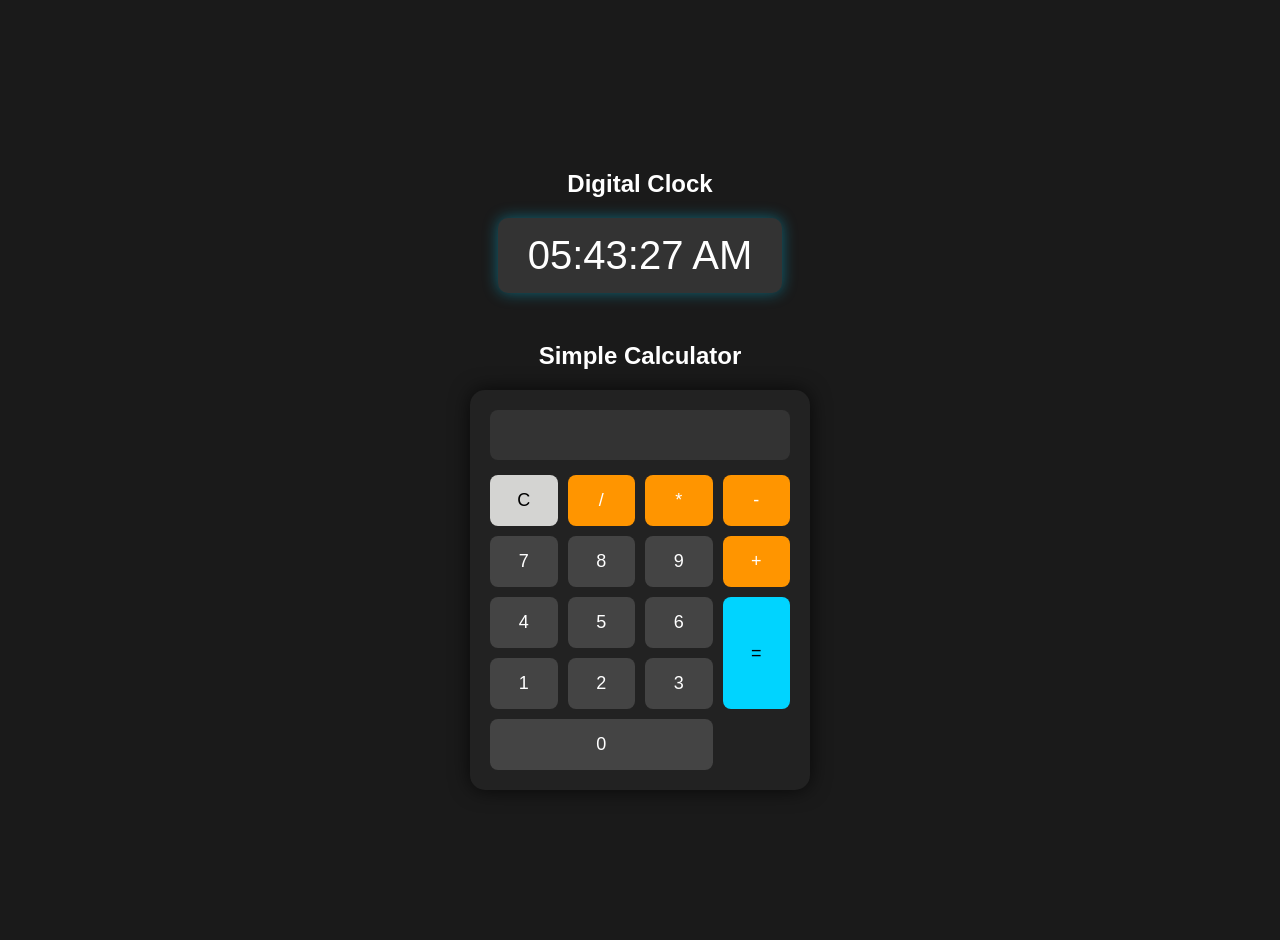
<file: index.html>
<!DOCTYPE html>
<html lang="en">
<head>
    <meta charset="UTF-8">
    <meta name="viewport" content="width=device-width, initial-scale=1.0">
    <title>JS Mini Projects</title>
    <style>
        body {
            background-color: #1a1a1a;
            color: #ffffff;
            font-family: 'Arial', sans-serif;
            display: flex;
            flex-direction: column;
            align-items: center;
            justify-content: center;
            min-height: 100vh;
            margin: 0;
            padding: 20px;
        }
        .clock {
            font-size: 40px;
            background: #333;
            padding: 15px 30px;
            border-radius: 10px;
            box-shadow: 0 0 15px rgba(0,212,255,0.4);
            margin-bottom: 30px;
        }
        .calculator {
            background-color: #222;
            padding: 20px;
            border-radius: 15px;
            box-shadow: 0 0 20px rgba(0, 0, 0, 0.7);
            width: 300px;
        }
        #display {
            width: 100%;
            height: 50px;
            background-color: #333;
            border: none;
            border-radius: 8px;
            color: #fff;
            font-size: 24px;
            text-align: right;
            padding: 10px;
            box-sizing: border-box;
            margin-bottom: 15px;
        }
        .buttons {
            display: grid;
            grid-template-columns: repeat(4, 1fr);
            gap: 10px;
        }
        button {
            padding: 15px;
            font-size: 18px;
            background-color: #444;
            color: white;
            border: none;
            border-radius: 8px;
            cursor: pointer;
        }
        button:hover {
            background-color: #555;
        }
        button.operator {
            background-color: #ff9500;
        }
        button.operator:hover {
            background-color: #e08400;
        }
        button.clear {
            background-color: #d4d4d2;
            color: black;
        }
        button.clear:hover {
            background-color: #b5b5b3;
        }
    </style>
</head>
<body>

    <h2>Digital Clock</h2>
    <div class="clock" id="myClock">00:00:00 PM</div>

    <h2>Simple Calculator</h2>
    <div class="calculator">
        <input type="text" id="display" readonly>
        <div class="buttons">
            <button class="clear" onclick="clearDisplay()">C</button>
            <button onclick="appendValue('/')" class="operator">/</button>
            <button onclick="appendValue('*')" class="operator">*</button>
            <button onclick="appendValue('-')" class="operator">-</button>
            
            <button onclick="appendValue('7')">7</button>
            <button onclick="appendValue('8')">8</button>
            <button onclick="appendValue('9')">9</button>
            <button onclick="appendValue('+')" class="operator">+</button>
            
            <button onclick="appendValue('4')">4</button>
            <button onclick="appendValue('5')">5</button>
            <button onclick="appendValue('6')">6</button>
            <button onclick="calculate()" style="grid-row: span 2; background-color: #00d4ff; color: black;">=</button>
            
            <button onclick="appendValue('1')">1</button>
            <button onclick="appendValue('2')">2</button>
            <button onclick="appendValue('3')">3</button>
            
            <button onclick="appendValue('0')" style="grid-column: span 3;">0</button>
        </div>
    </div>

    <script>
        // --- CLOCK SCRIPT ---
        function showTime() {
            let date = new Date();
            let h = date.getHours(); 
            let m = date.getMinutes(); 
            let s = date.getSeconds(); 
            let session = "AM";
            
            if(h == 0) { h = 12; }
            if(h > 12) { h = h - 12; session = "PM"; }
            
            h = (h < 10) ? "0" + h : h;
            m = (m < 10) ? "0" + m : m;
            s = (s < 10) ? "0" + s : s;
            
            let time = h + ":" + m + ":" + s + " " + session;
            document.getElementById("myClock").innerText = time;
            setTimeout(showTime, 1000);
        }
        showTime();

        // --- CALCULATOR SCRIPT ---
        const display = document.getElementById('display');

        function appendValue(input) {
            display.value += input;
        }

        function clearDisplay() {
            display.value = "";
        }

        function calculate() {
            try {
                // eval() takes the text string (like "5+5") and computes the math automatically!
                display.value = eval(display.value);
            } catch (error) {
                display.value = "Error";
            }
        }
    </script>
</body>
</html>
</file>
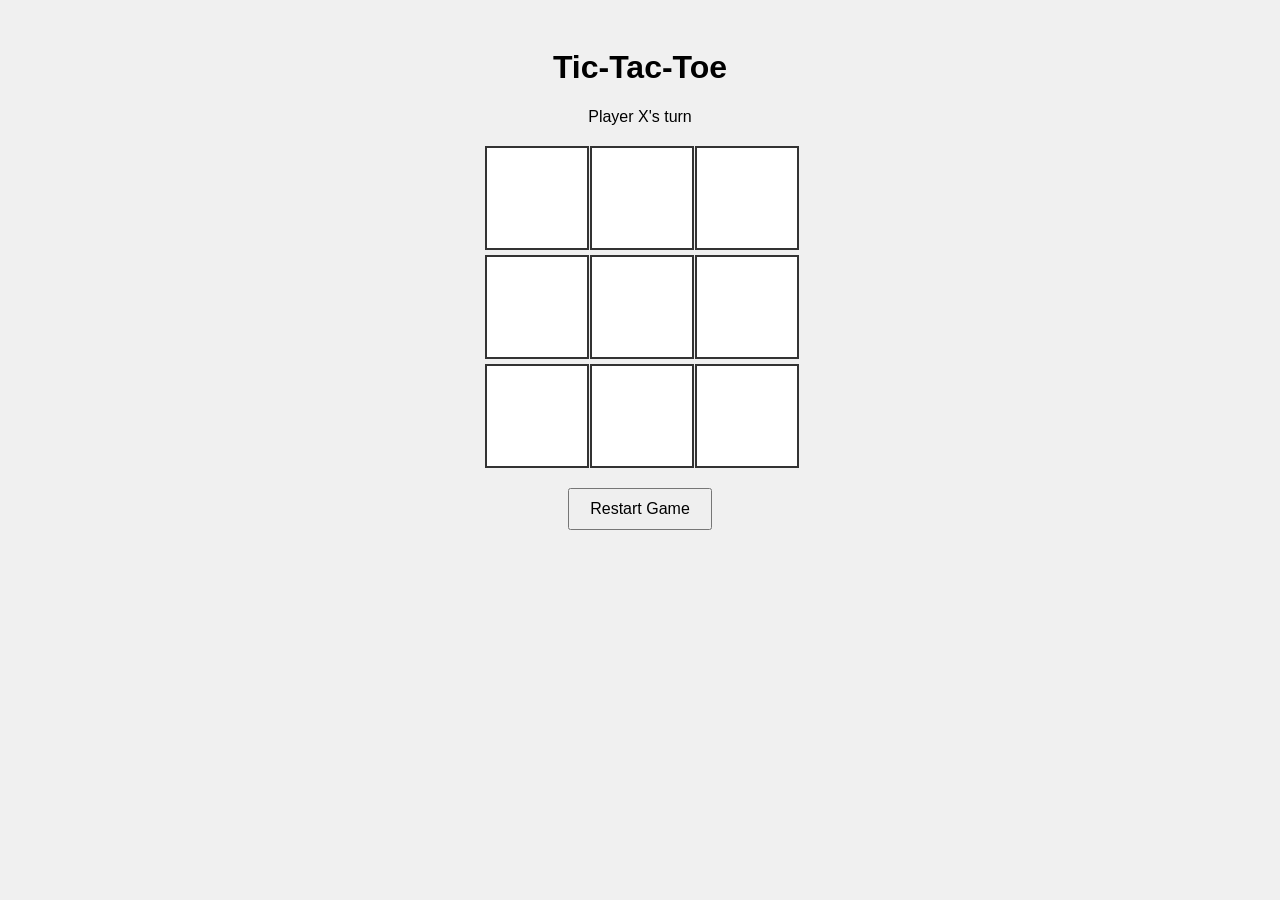
<file: tic-tac-toe/index.html>
<!DOCTYPE html>
<html lang="en">
<head>
    <meta charset="UTF-8">
    <meta name="viewport" content="width=device-width, initial-scale=1.0">
    <title>Tic-Tac-Toe Game</title>
    <style>
        /* Temporary style right in the HTML to make sure it shows up */
        body { font-family: Arial, sans-serif; text-align: center; background: #f0f0f0; padding: 20px; }
        .board { display: grid; grid-template-columns: repeat(3, 100px); gap: 5px; width: 310px; margin: 20px auto; }
        .cell { width: 100px; height: 100px; background: white; border: 2px solid #333; font-size: 40px; display: flex; align-items: center; justify-content: center; cursor: pointer; font-weight: bold; }
        button { padding: 10px 20px; font-size: 16px; cursor: pointer; }
    </style>
</head>
<body>
    <div class="game-container">
        <h1>Tic-Tac-Toe</h1>
        <div id="status">Player X's turn</div>
        <div class="board">
            <div class="cell" data-index="0"></div>
            <div class="cell" data-index="1"></div>
            <div class="cell" data-index="2"></div>
            <div class="cell" data-index="3"></div>
            <div class="cell" data-index="4"></div>
            <div class="cell" data-index="5"></div>
            <div class="cell" data-index="6"></div>
            <div class="cell" data-index="7"></div>
            <div class="cell" data-index="8"></div>
        </div>
        <button id="reset-btn">Restart Game</button>
    </div>
    <script src="script.js"></script>
</body>
</html>
</file>
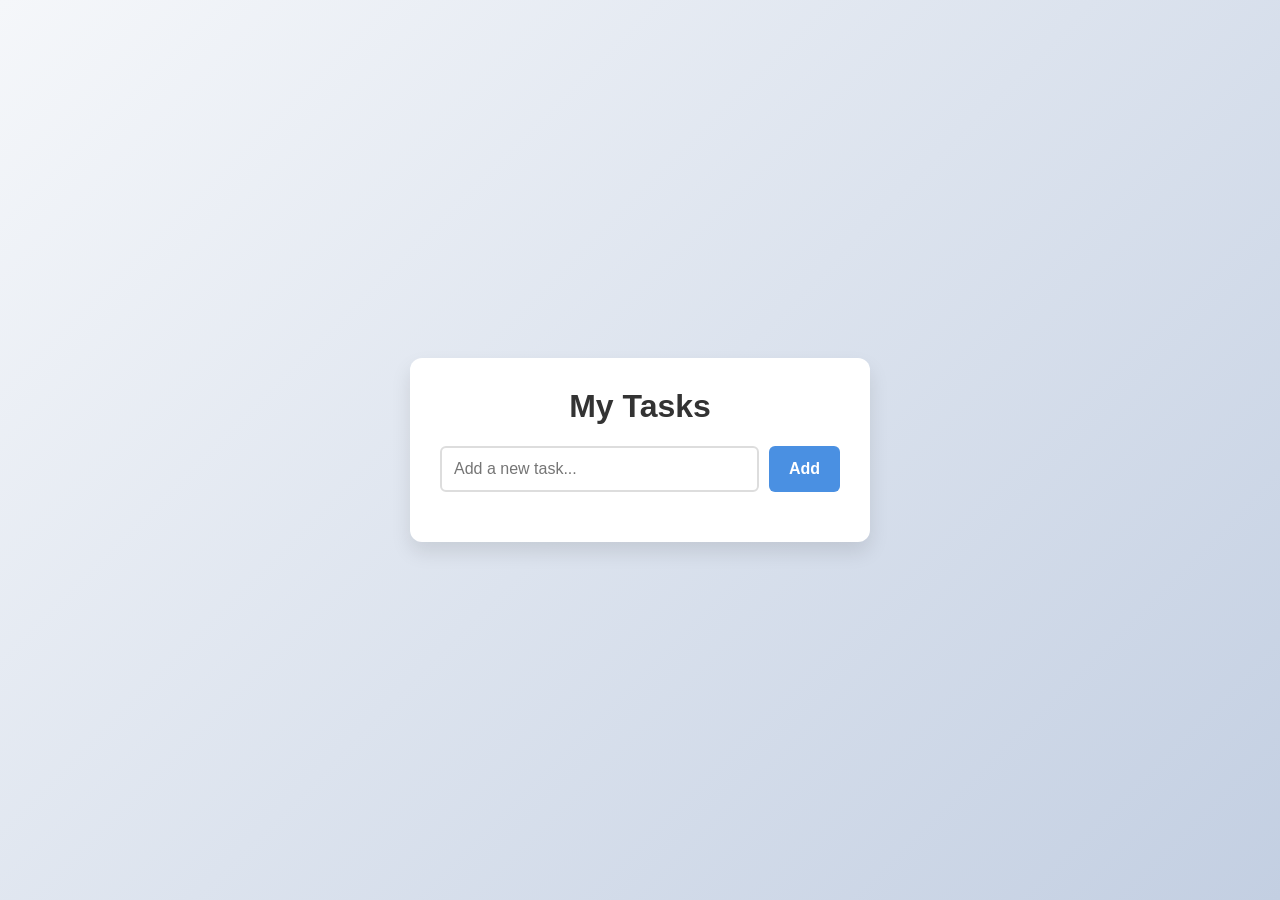
<file: todo-list/index.html>
<!DOCTYPE html>
<html lang="en">
<head>
    <meta charset="UTF-8">
    <meta name="viewport" content="width=device-width, initial-scale=1.0">
    <title>To-Do List</title>
    <link rel="stylesheet" href="style.css">
</head>
<body>
    <div class="todo-container">
        <h1>My Tasks</h1>
        
        <div class="input-section">
            <input type="text" id="todo-input" placeholder="Add a new task...">
            <button id="add-btn">Add</button>
        </div>

        <ul id="todo-list"></ul>
    </div>

    <script src="script.js"></script>
</body>
</html>
</file>
<file: todo-list/style.css>
/* Clean up margins and set a modern background */
body {
    font-family: 'Segoe UI', Tahoma, Geneva, Verdana, sans-serif;
    background: linear-gradient(135deg, #f5f7fa 0%, #c3cfe2 100%);
    min-height: 100vh;
    display: flex;
    justify-content: center;
    align-items: center;
    margin: 0;
}

/* Center card for the app */
.todo-container {
    background: white;
    padding: 30px;
    border-radius: 12px;
    box-shadow: 0 10px 20px rgba(0, 0, 0, 0.1);
    width: 100%;
    max-width: 400px;
}

h1 {
    margin-top: 0;
    color: #333;
    text-align: center;
}

/* Flexbox setup to align input bar and button side-by-side */
.input-section {
    display: flex;
    gap: 10px;
    margin-bottom: 20px;
}

input {
    flex: 1;
    padding: 12px;
    border: 2px solid #ddd;
    border-radius: 6px;
    font-size: 16px;
    outline: none;
    transition: border-color 0.3s;
}

input:focus {
    border-color: #4a90e2;
}

button {
    padding: 12px 20px;
    background-color: #4a90e2;
    color: white;
    border: none;
    border-radius: 6px;
    font-size: 16px;
    cursor: pointer;
    font-weight: bold;
    transition: background-color 0.2s;
}

button:hover {
    background-color: #357abd;
}

/* List styling */
ul {
    list-style: none;
    padding: 0;
    margin: 0;
}

/* Individual task item */
li {
    display: flex;
    justify-content: space-between;
    align-items: center;
    padding: 12px;
    background: #f9f9f9;
    border-bottom: 1px solid #eee;
    border-radius: 4px;
    margin-bottom: 8px;
}

/* Delete button inside the list item */
.delete-btn {
    background-color: #e74c3c;
    padding: 6px 12px;
    font-size: 14px;
}

.delete-btn:hover {
    background-color: #c0392b;
}
</file>
